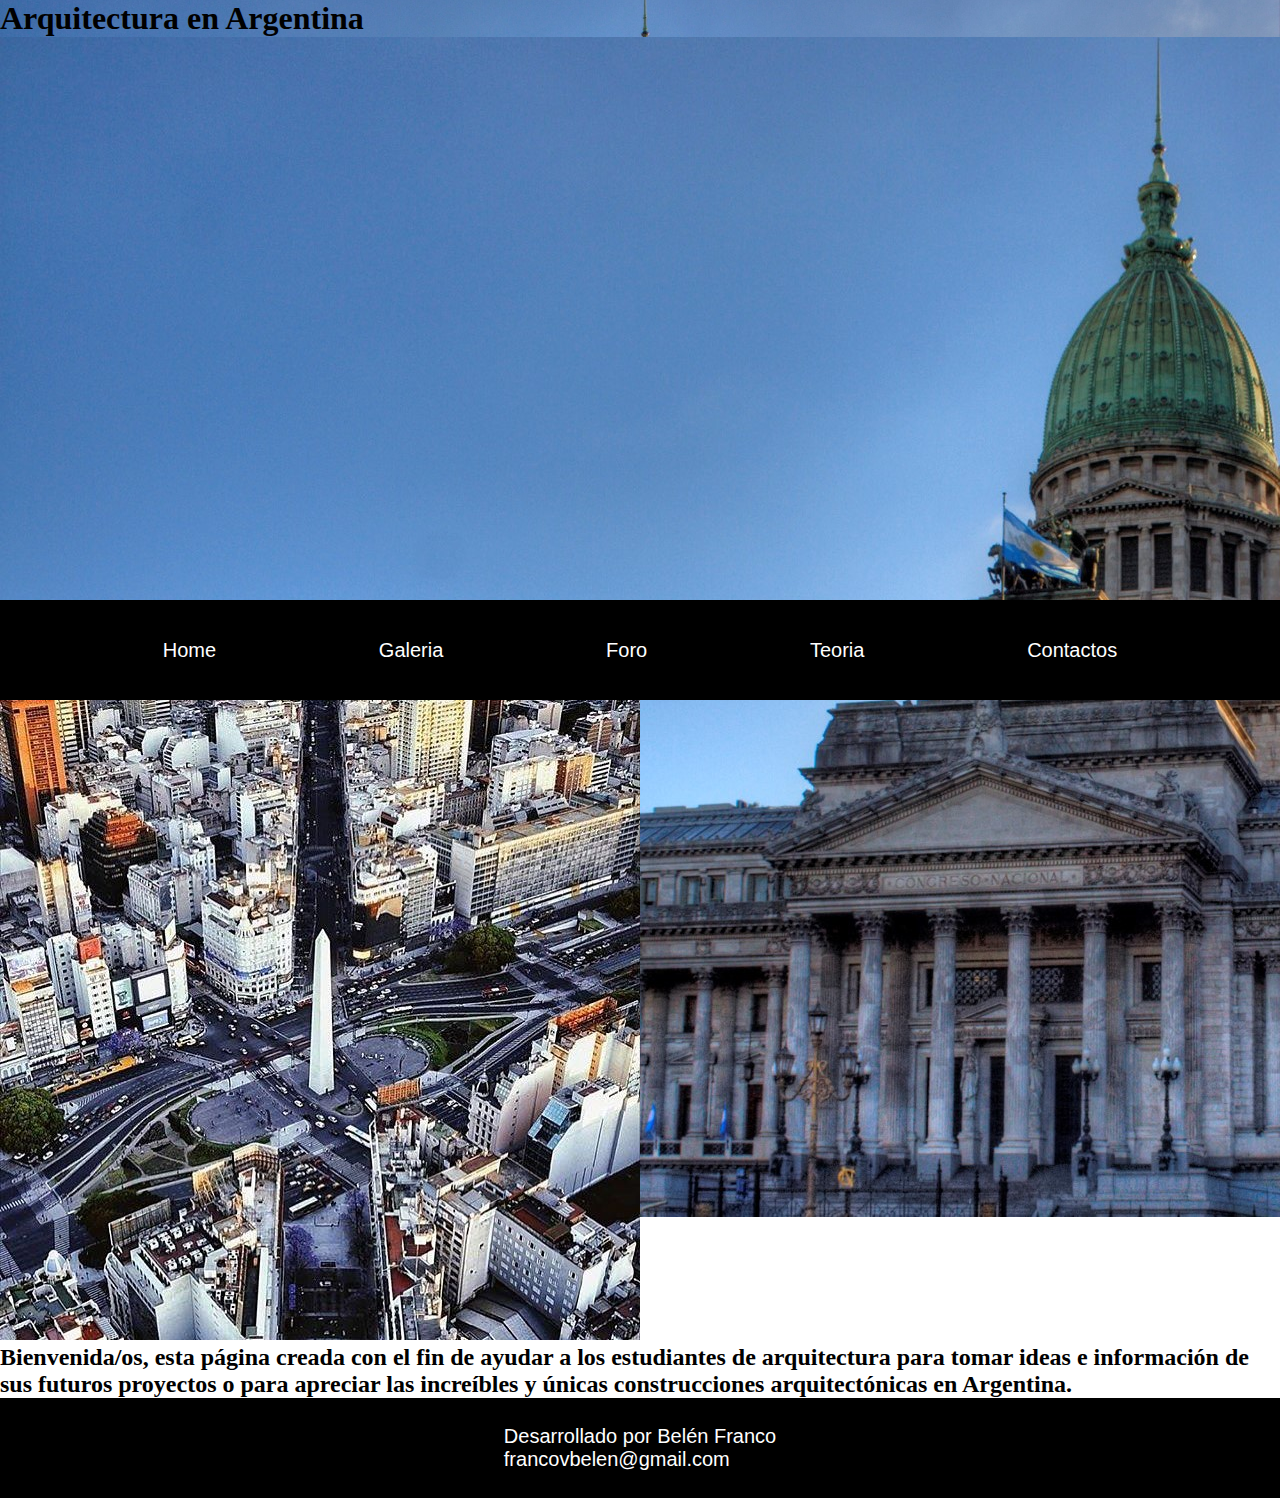
<file: index.html>
<!DOCTYPE html>
<html lang="en">
<head>
    <meta charset="UTF-8">
    <meta http-equiv="X-UA-Compatible" content="IE=edge">
    <meta name="viewport" content="width=device-width, initial-scale=1.0">
    <link rel="stylesheet" href="css/estilo.css">
    <title>AeA</title>
</head>
<body>
    <header> 
        <h1 id="Titulo">Arquitectura en Argentina</h1>
        <img id="imagen_1" src="img/imagen 1.jpg" alt="">
    </header>
    <nav>
        <ul>
            <li><a href="index.html">Home</a></li>
            <li><a href="html/Galeria.html">Galeria</a></li>
            <li><a href="html/Foro.html">Foro</a></li>
            <li><a href="html/Teoria.html">Teoria</a></li>
            <li><a href="html/Contactos.html">Contactos</a></li>
        </ul>
       
    </nav>
    <main>
        <section>
            <img src="img/imagen 2.jpg" alt="">
        </section>
        <section>
            <h2>Bienvenida/os, esta página creada con el fin de ayudar a los estudiantes de arquitectura para tomar ideas e información de sus futuros proyectos o para apreciar las increíbles y únicas construcciones arquitectónicas en Argentina.</h2>
        </section>
    </main>
    <footer>
        <section>
            <ul>
                <li>Desarrollado por Belén Franco</li>
                <li>francovbelen@gmail.com</li>
            </ul>
        </section>
    </footer>
</body>
</html>
</file>
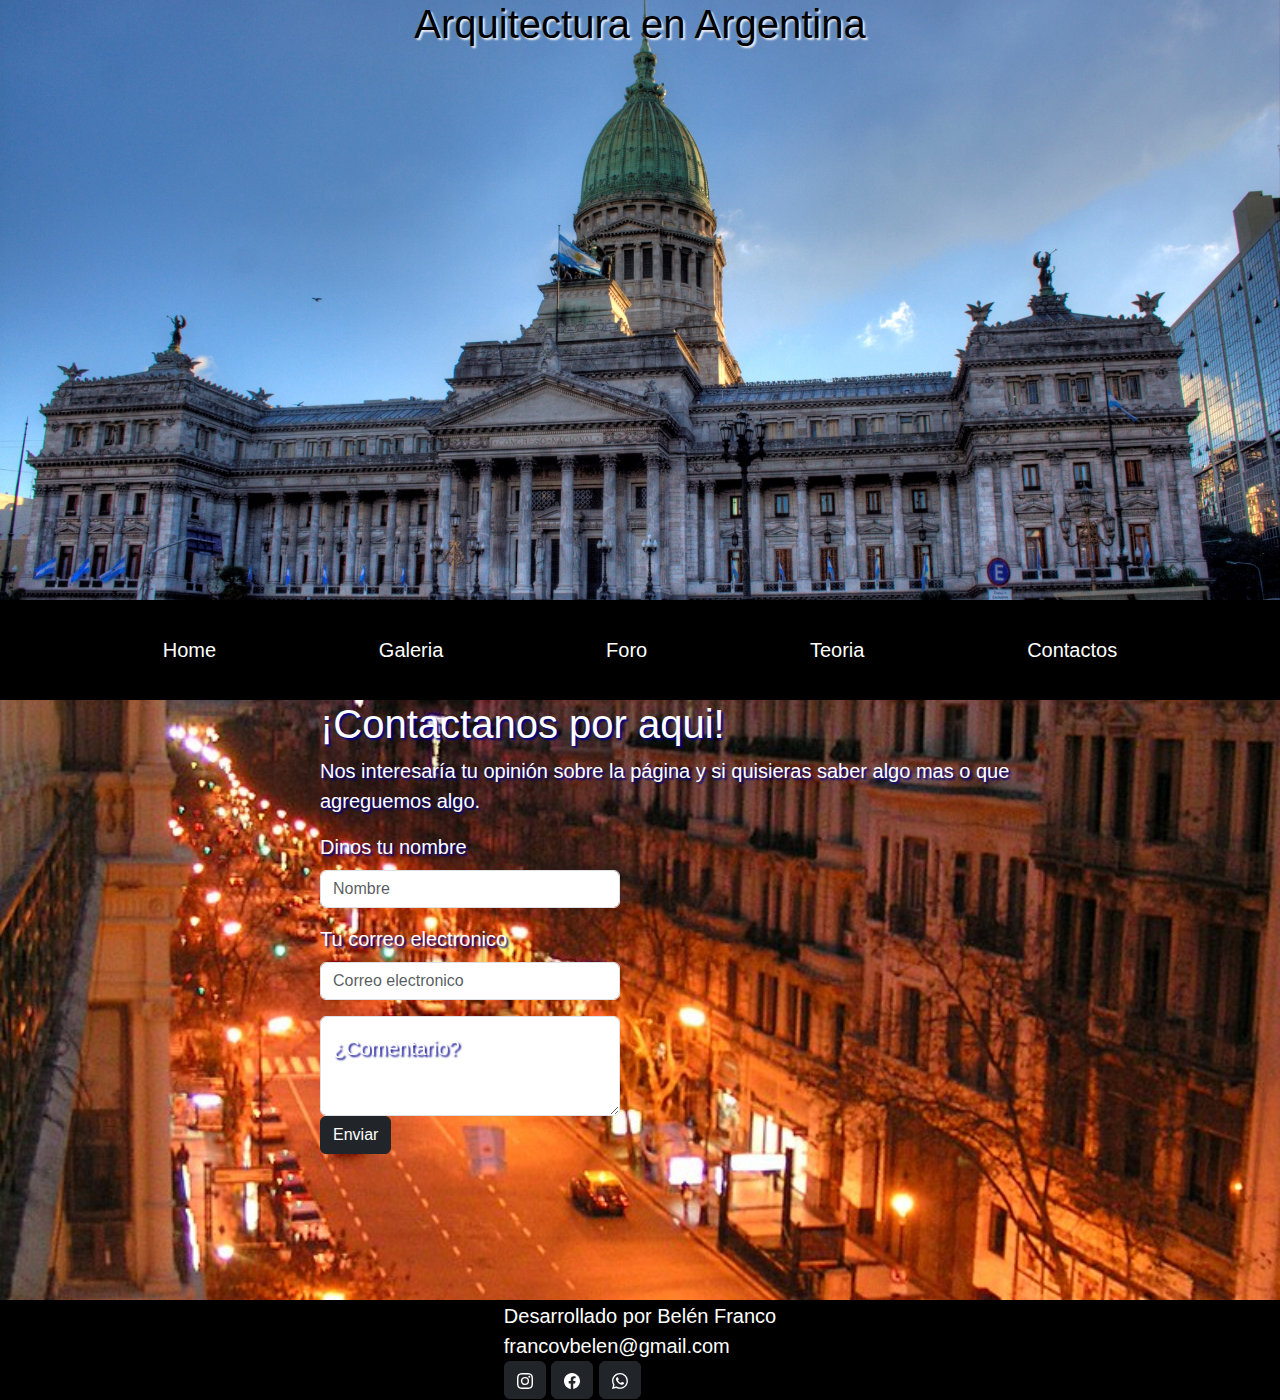
<file: html/Contactos.html>
<!DOCTYPE html>
<html lang="en">
<head>
    <meta charset="UTF-8">
    <meta http-equiv="X-UA-Compatible" content="IE=edge">
    <meta name="viewport" content="width=device-width, initial-scale=1.0">
    <link rel="stylesheet" href="https://cdn.jsdelivr.net/npm/bootstrap@5.2.3/dist/css/bootstrap.min.css">
    <link rel="stylesheet" href="../css/estilo.css">
    <title>AeA</title>
</head>
<body>
    <header> 
        <h1 id="titulo">Arquitectura en Argentina</h1>
    </header>
    <nav>
        <ul>
            <li><a href="../index.html">Home</a></li>
            <li><a href="Galeria.html">Galeria</a></li>
            <li><a href="Foro.html">Foro</a></li>
            <li><a href="Teoria.html">Teoria</a></li>
            <li><a href="Contactos.html">Contactos</a></li>
        </ul>
    </nav>
    <main id="main_contactos">
      <div id="tex_con">
        <h1 id="titulo_con">¡Contactanos por aqui!</h1>
        <p id="parrafos">Nos interesaría tu opinión sobre la página y si quisieras saber algo mas o que agreguemos algo.</p>
        <form>
          <div class="mb-3">
          <label for="exampleInputPassword1" class="form-label">Dinos tu nombre</label>
          <input type="text" class="form-control" placeholder="Nombre" aria-label="Nombre">
          </div>
            <div class="mb-3">
              <label for="exampleInputEmail1" class="form-label">Tu correo electronico</label>
              <input type="email" class="form-control" placeholder="Correo electronico" id="exampleInputEmail1" aria-describedby="emailHelp">
              <div id="emailHelp" class="form-text"></div>
            </div>
            
            <div class="form-floating">
                <textarea class="form-control" placeholder="¿Comentario?" id="floatingTextarea2" style="height: 100px"></textarea>
                <label for="floatingTextarea2">¿Comentario?</label>
              </div>
            <button type="submit" class="btn btn-dark">Enviar</button>
          </form>
        </div>
    </main>
    <footer>
      <div>
          <ul>
              <li>Desarrollado por Belén Franco</li>
              <li>francovbelen@gmail.com</li>
          </ul>
          <button class="btn btn-dark">
          <svg xmlns="http://www.w3.org/2000/svg" width="16" height="16" fill="currentColor" class="bi bi-instagram" viewBox="0 0 16 16">
              <path d="M8 0C5.829 0 5.556.01 4.703.048 3.85.088 3.269.222 2.76.42a3.917 3.917 0 0 0-1.417.923A3.927 3.927 0 0 0 .42 2.76C.222 3.268.087 3.85.048 4.7.01 5.555 0 5.827 0 8.001c0 2.172.01 2.444.048 3.297.04.852.174 1.433.372 1.942.205.526.478.972.923 1.417.444.445.89.719 1.416.923.51.198 1.09.333 1.942.372C5.555 15.99 5.827 16 8 16s2.444-.01 3.298-.048c.851-.04 1.434-.174 1.943-.372a3.916 3.916 0 0 0 1.416-.923c.445-.445.718-.891.923-1.417.197-.509.332-1.09.372-1.942C15.99 10.445 16 10.173 16 8s-.01-2.445-.048-3.299c-.04-.851-.175-1.433-.372-1.941a3.926 3.926 0 0 0-.923-1.417A3.911 3.911 0 0 0 13.24.42c-.51-.198-1.092-.333-1.943-.372C10.443.01 10.172 0 7.998 0h.003zm-.717 1.442h.718c2.136 0 2.389.007 3.232.046.78.035 1.204.166 1.486.275.373.145.64.319.92.599.28.28.453.546.598.92.11.281.24.705.275 1.485.039.843.047 1.096.047 3.231s-.008 2.389-.047 3.232c-.035.78-.166 1.203-.275 1.485a2.47 2.47 0 0 1-.599.919c-.28.28-.546.453-.92.598-.28.11-.704.24-1.485.276-.843.038-1.096.047-3.232.047s-2.39-.009-3.233-.047c-.78-.036-1.203-.166-1.485-.276a2.478 2.478 0 0 1-.92-.598 2.48 2.48 0 0 1-.6-.92c-.109-.281-.24-.705-.275-1.485-.038-.843-.046-1.096-.046-3.233 0-2.136.008-2.388.046-3.231.036-.78.166-1.204.276-1.486.145-.373.319-.64.599-.92.28-.28.546-.453.92-.598.282-.11.705-.24 1.485-.276.738-.034 1.024-.044 2.515-.045v.002zm4.988 1.328a.96.96 0 1 0 0 1.92.96.96 0 0 0 0-1.92zm-4.27 1.122a4.109 4.109 0 1 0 0 8.217 4.109 4.109 0 0 0 0-8.217zm0 1.441a2.667 2.667 0 1 1 0 5.334 2.667 2.667 0 0 1 0-5.334z"/>
            </svg>
          </button>
          <button class="btn btn-dark">
          <svg xmlns="http://www.w3.org/2000/svg" width="16" height="16" fill="currentColor" class="bi bi-facebook" viewBox="0 0 16 16">
              <path d="M16 8.049c0-4.446-3.582-8.05-8-8.05C3.58 0-.002 3.603-.002 8.05c0 4.017 2.926 7.347 6.75 7.951v-5.625h-2.03V8.05H6.75V6.275c0-2.017 1.195-3.131 3.022-3.131.876 0 1.791.157 1.791.157v1.98h-1.009c-.993 0-1.303.621-1.303 1.258v1.51h2.218l-.354 2.326H9.25V16c3.824-.604 6.75-3.934 6.75-7.951z"/>
            </svg>
          </button>
          <button class="btn btn-dark">
          <svg xmlns="http://www.w3.org/2000/svg" width="16" height="16" fill="currentColor" class="bi bi-whatsapp" viewBox="0 0 16 16">
              <path d="M13.601 2.326A7.854 7.854 0 0 0 7.994 0C3.627 0 .068 3.558.064 7.926c0 1.399.366 2.76 1.057 3.965L0 16l4.204-1.102a7.933 7.933 0 0 0 3.79.965h.004c4.368 0 7.926-3.558 7.93-7.93A7.898 7.898 0 0 0 13.6 2.326zM7.994 14.521a6.573 6.573 0 0 1-3.356-.92l-.24-.144-2.494.654.666-2.433-.156-.251a6.56 6.56 0 0 1-1.007-3.505c0-3.626 2.957-6.584 6.591-6.584a6.56 6.56 0 0 1 4.66 1.931 6.557 6.557 0 0 1 1.928 4.66c-.004 3.639-2.961 6.592-6.592 6.592zm3.615-4.934c-.197-.099-1.17-.578-1.353-.646-.182-.065-.315-.099-.445.099-.133.197-.513.646-.627.775-.114.133-.232.148-.43.05-.197-.1-.836-.308-1.592-.985-.59-.525-.985-1.175-1.103-1.372-.114-.198-.011-.304.088-.403.087-.088.197-.232.296-.346.1-.114.133-.198.198-.33.065-.134.034-.248-.015-.347-.05-.099-.445-1.076-.612-1.47-.16-.389-.323-.335-.445-.34-.114-.007-.247-.007-.38-.007a.729.729 0 0 0-.529.247c-.182.198-.691.677-.691 1.654 0 .977.71 1.916.81 2.049.098.133 1.394 2.132 3.383 2.992.47.205.84.326 1.129.418.475.152.904.129 1.246.08.38-.058 1.171-.48 1.338-.943.164-.464.164-.86.114-.943-.049-.084-.182-.133-.38-.232z"/>
            </svg>
          </button>
      </div>
      
  </footer>
    <script src="https://cdn.jsdelivr.net/npm/bootstrap@5.2.3/dist/js/bootstrap.bundle.min.js"></script>
</body>
</html>
</file>
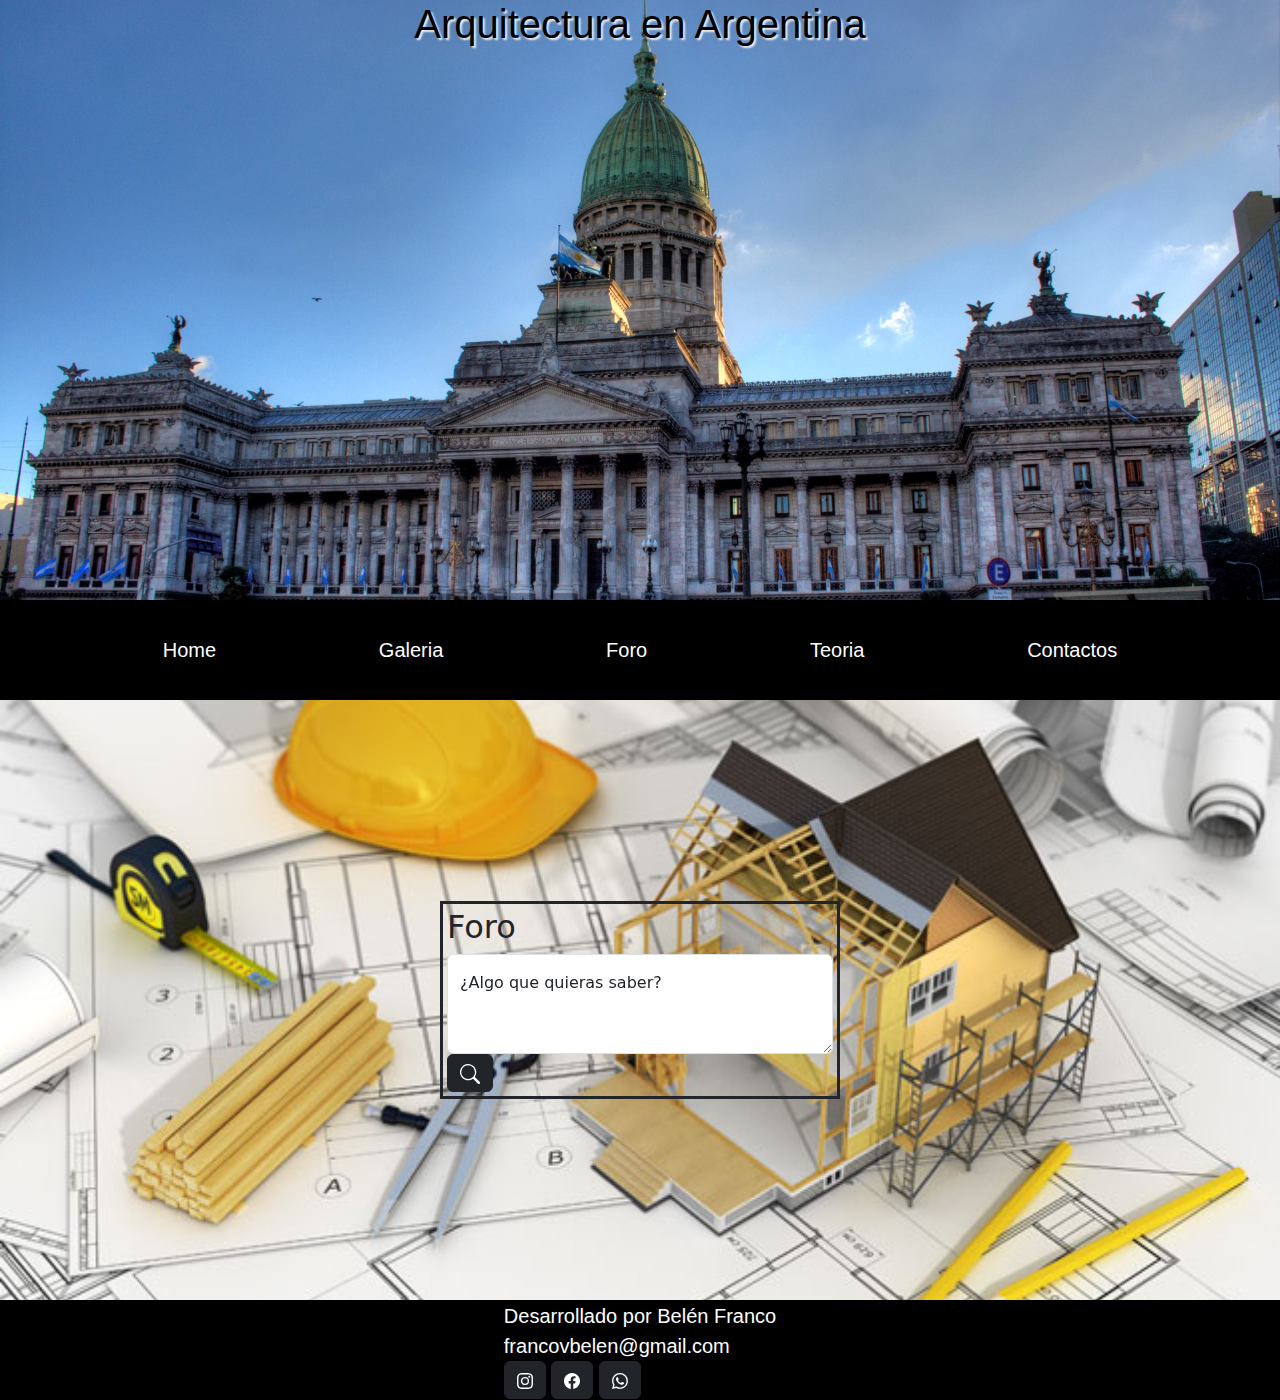
<file: html/Foro.html>
<!DOCTYPE html>
<html lang="en">
<head>
    <meta charset="UTF-8">
    <meta http-equiv="X-UA-Compatible" content="IE=edge">
    <meta name="viewport" content="width=device-width, initial-scale=1.0">
    <link rel="stylesheet" href="https://cdn.jsdelivr.net/npm/bootstrap@5.2.3/dist/css/bootstrap.min.css">
    <link rel="stylesheet" href="../css/estilo.css">
    <title>AeA</title>
</head>
<body>
    <header> 
        <h1 id="titulo">Arquitectura en Argentina</h1>
    </header>
    <nav>
        <ul>
            <li><a href="../index.html">Home</a></li>
            <li><a href="Galeria.html">Galeria</a></li>
            <li><a href="Foro.html">Foro</a></li>
            <li><a href="Teoria.html">Teoria</a></li>
            <li><a href="Contactos.html">Contactos</a></li>
        </ul>
    </nav>
    <main id="main_foro">
        <section s id="text_foro">
            <h2>Foro</h2>
            <div class="form-floating">
                <textarea class="form-control" placeholder="¿Algo que quieras saber?" id="floatingTextarea2" style="height: 100px"></textarea>
                <label for="floatingTextarea2">¿Algo que quieras saber?</label>
            </div>
            <button class="btn btn-dark">
            <svg xmlns="http://www.w3.org/2000/svg" width="20" height="20" fill="currentColor" class="bi bi-search" viewBox="0 0 16 16">
                <path d="M11.742 10.344a6.5 6.5 0 1 0-1.397 1.398h-.001c.03.04.062.078.098.115l3.85 3.85a1 1 0 0 0 1.415-1.414l-3.85-3.85a1.007 1.007 0 0 0-.115-.1zM12 6.5a5.5 5.5 0 1 1-11 0 5.5 5.5 0 0 1 11 0z"/>
              </svg>
            </button>
        </section>
    </main>
    <footer>
        <div>
            <ul>
                <li>Desarrollado por Belén Franco</li>
                <li>francovbelen@gmail.com</li>
            </ul>
            <button class="btn btn-dark">
            <svg xmlns="http://www.w3.org/2000/svg" width="16" height="16" fill="currentColor" class="bi bi-instagram" viewBox="0 0 16 16">
                <path d="M8 0C5.829 0 5.556.01 4.703.048 3.85.088 3.269.222 2.76.42a3.917 3.917 0 0 0-1.417.923A3.927 3.927 0 0 0 .42 2.76C.222 3.268.087 3.85.048 4.7.01 5.555 0 5.827 0 8.001c0 2.172.01 2.444.048 3.297.04.852.174 1.433.372 1.942.205.526.478.972.923 1.417.444.445.89.719 1.416.923.51.198 1.09.333 1.942.372C5.555 15.99 5.827 16 8 16s2.444-.01 3.298-.048c.851-.04 1.434-.174 1.943-.372a3.916 3.916 0 0 0 1.416-.923c.445-.445.718-.891.923-1.417.197-.509.332-1.09.372-1.942C15.99 10.445 16 10.173 16 8s-.01-2.445-.048-3.299c-.04-.851-.175-1.433-.372-1.941a3.926 3.926 0 0 0-.923-1.417A3.911 3.911 0 0 0 13.24.42c-.51-.198-1.092-.333-1.943-.372C10.443.01 10.172 0 7.998 0h.003zm-.717 1.442h.718c2.136 0 2.389.007 3.232.046.78.035 1.204.166 1.486.275.373.145.64.319.92.599.28.28.453.546.598.92.11.281.24.705.275 1.485.039.843.047 1.096.047 3.231s-.008 2.389-.047 3.232c-.035.78-.166 1.203-.275 1.485a2.47 2.47 0 0 1-.599.919c-.28.28-.546.453-.92.598-.28.11-.704.24-1.485.276-.843.038-1.096.047-3.232.047s-2.39-.009-3.233-.047c-.78-.036-1.203-.166-1.485-.276a2.478 2.478 0 0 1-.92-.598 2.48 2.48 0 0 1-.6-.92c-.109-.281-.24-.705-.275-1.485-.038-.843-.046-1.096-.046-3.233 0-2.136.008-2.388.046-3.231.036-.78.166-1.204.276-1.486.145-.373.319-.64.599-.92.28-.28.546-.453.92-.598.282-.11.705-.24 1.485-.276.738-.034 1.024-.044 2.515-.045v.002zm4.988 1.328a.96.96 0 1 0 0 1.92.96.96 0 0 0 0-1.92zm-4.27 1.122a4.109 4.109 0 1 0 0 8.217 4.109 4.109 0 0 0 0-8.217zm0 1.441a2.667 2.667 0 1 1 0 5.334 2.667 2.667 0 0 1 0-5.334z"/>
              </svg>
            </button>
            <button class="btn btn-dark">
            <svg xmlns="http://www.w3.org/2000/svg" width="16" height="16" fill="currentColor" class="bi bi-facebook" viewBox="0 0 16 16">
                <path d="M16 8.049c0-4.446-3.582-8.05-8-8.05C3.58 0-.002 3.603-.002 8.05c0 4.017 2.926 7.347 6.75 7.951v-5.625h-2.03V8.05H6.75V6.275c0-2.017 1.195-3.131 3.022-3.131.876 0 1.791.157 1.791.157v1.98h-1.009c-.993 0-1.303.621-1.303 1.258v1.51h2.218l-.354 2.326H9.25V16c3.824-.604 6.75-3.934 6.75-7.951z"/>
              </svg>
            </button>
            <button class="btn btn-dark">
            <svg xmlns="http://www.w3.org/2000/svg" width="16" height="16" fill="currentColor" class="bi bi-whatsapp" viewBox="0 0 16 16">
                <path d="M13.601 2.326A7.854 7.854 0 0 0 7.994 0C3.627 0 .068 3.558.064 7.926c0 1.399.366 2.76 1.057 3.965L0 16l4.204-1.102a7.933 7.933 0 0 0 3.79.965h.004c4.368 0 7.926-3.558 7.93-7.93A7.898 7.898 0 0 0 13.6 2.326zM7.994 14.521a6.573 6.573 0 0 1-3.356-.92l-.24-.144-2.494.654.666-2.433-.156-.251a6.56 6.56 0 0 1-1.007-3.505c0-3.626 2.957-6.584 6.591-6.584a6.56 6.56 0 0 1 4.66 1.931 6.557 6.557 0 0 1 1.928 4.66c-.004 3.639-2.961 6.592-6.592 6.592zm3.615-4.934c-.197-.099-1.17-.578-1.353-.646-.182-.065-.315-.099-.445.099-.133.197-.513.646-.627.775-.114.133-.232.148-.43.05-.197-.1-.836-.308-1.592-.985-.59-.525-.985-1.175-1.103-1.372-.114-.198-.011-.304.088-.403.087-.088.197-.232.296-.346.1-.114.133-.198.198-.33.065-.134.034-.248-.015-.347-.05-.099-.445-1.076-.612-1.47-.16-.389-.323-.335-.445-.34-.114-.007-.247-.007-.38-.007a.729.729 0 0 0-.529.247c-.182.198-.691.677-.691 1.654 0 .977.71 1.916.81 2.049.098.133 1.394 2.132 3.383 2.992.47.205.84.326 1.129.418.475.152.904.129 1.246.08.38-.058 1.171-.48 1.338-.943.164-.464.164-.86.114-.943-.049-.084-.182-.133-.38-.232z"/>
              </svg>
            </button>
        </div>
        
    </footer>
    <script src="https://cdn.jsdelivr.net/npm/bootstrap@5.2.3/dist/js/bootstrap.bundle.min.js"></script>
</body>
</html>
</file>
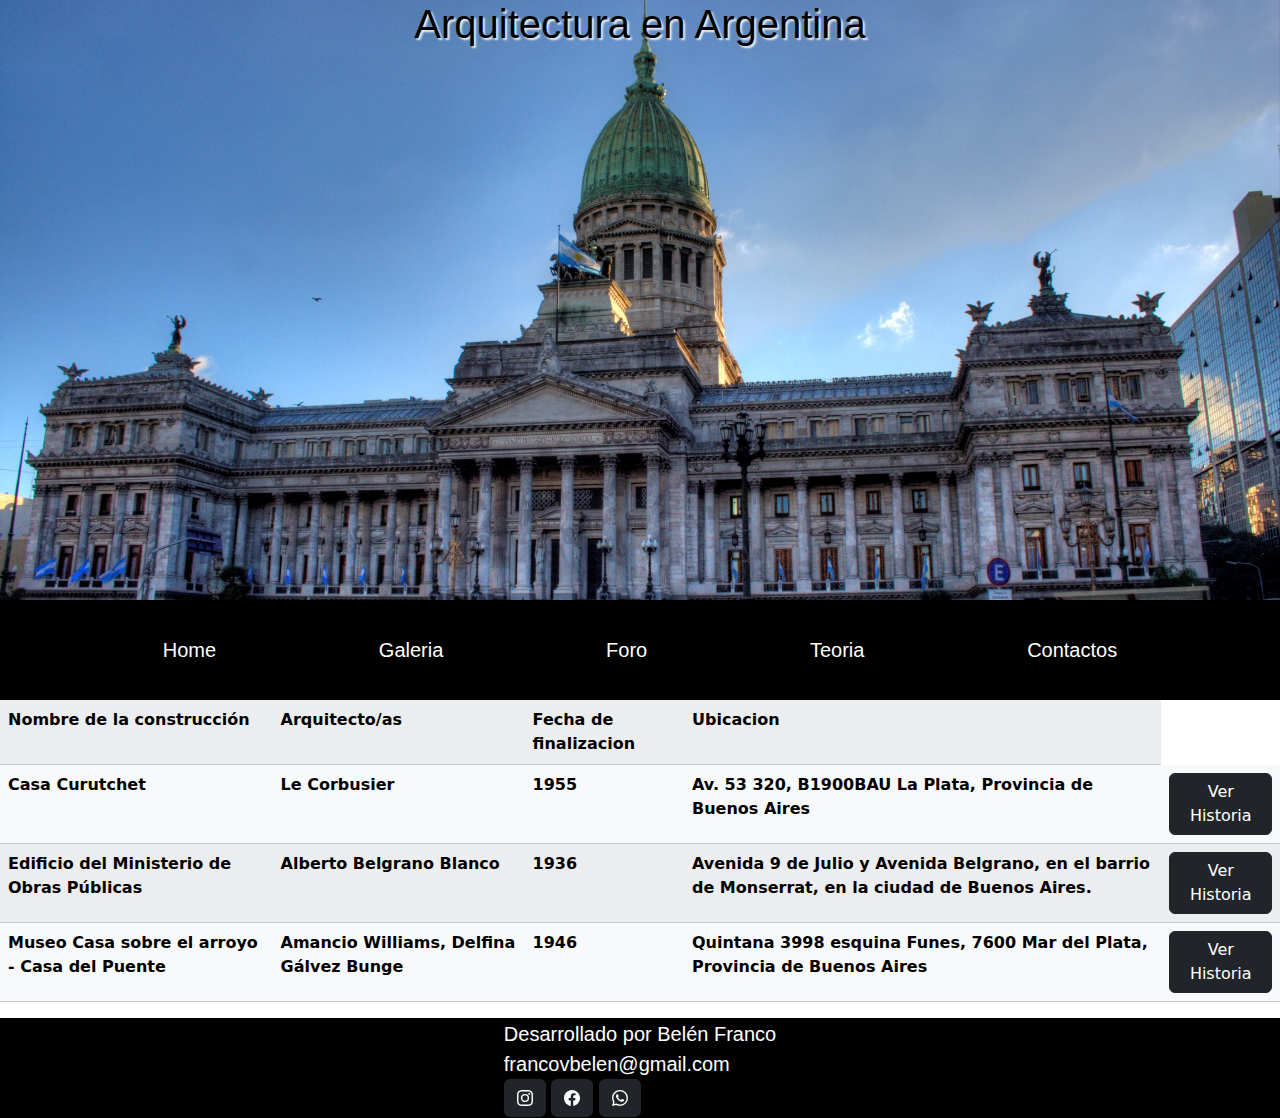
<file: html/Galeria.html>
<!DOCTYPE html>
<html lang="en">
<head>
    <meta charset="UTF-8">
    <meta http-equiv="X-UA-Compatible" content="IE=edge">
    <meta name="viewport" content="width=device-width, initial-scale=1.0">
    <link rel="stylesheet" href="https://cdn.jsdelivr.net/npm/bootstrap@5.2.3/dist/css/bootstrap.min.css">
    <link rel="stylesheet" href="../css/estilo.css">
    <title>AeA</title>
</head>
<body>
    <header> 
        <h1 id="titulo">Arquitectura en Argentina</h1>
    </header>
    <nav>
        <ul>
            <li><a href="../index.html">Home</a></li>
            <li><a href="Galeria.html">Galeria</a></li>
            <li><a href="Foro.html">Foro</a></li>
            <li><a href="Teoria.html">Teoria</a></li>
            <li><a href="Contactos.html">Contactos</a></li>
        </ul> 
    </nav>
    <main id="main_galeria">
        <section>
            <table class="table table-light table-striped table-hover">    
            <tr>
                <th>Nombre de la construcción</th>
                <th>Arquitecto/as</th>
                <th>Fecha de finalizacion</th>
                <th>Ubicacion</th>
            </tr>
            <tr>
                <th>Casa Curutchet</th>
                <th> Le Corbusier</th>
                <th>1955</th>
                <th> Av. 53 320, B1900BAU La Plata, Provincia de Buenos Aires</th>
                <th><button class="btn btn-dark">Ver Historia</button></th>
            </tr>
            <tr>
                <th>Edificio del Ministerio de Obras Públicas</th>
                <th>Alberto Belgrano Blanco</th>
                <th>1936</th>
                <th>Avenida 9 de Julio y Avenida Belgrano, en el barrio de Monserrat, en la ciudad de Buenos Aires. </th>
                <th><button class="btn btn-dark">Ver Historia</button></th></tr>

            <tr> 
                <th>Museo Casa sobre el arroyo - Casa del Puente</th>
                <th> Amancio Williams, Delfina Gálvez Bunge</th>
                <th>1946</th>
                <th>Quintana 3998 esquina Funes, 7600 Mar del Plata, Provincia de Buenos Aires</th>
                <th><button class="btn btn-dark">Ver Historia</button></th>
            </tr>
            </table>
        </section> 
    </main>
    <footer>
        <div>
            <ul>
                <li>Desarrollado por Belén Franco</li>
                <li>francovbelen@gmail.com</li>
            </ul>
            <button class="btn btn-dark">
            <svg xmlns="http://www.w3.org/2000/svg" width="16" height="16" fill="currentColor" class="bi bi-instagram" viewBox="0 0 16 16">
                <path d="M8 0C5.829 0 5.556.01 4.703.048 3.85.088 3.269.222 2.76.42a3.917 3.917 0 0 0-1.417.923A3.927 3.927 0 0 0 .42 2.76C.222 3.268.087 3.85.048 4.7.01 5.555 0 5.827 0 8.001c0 2.172.01 2.444.048 3.297.04.852.174 1.433.372 1.942.205.526.478.972.923 1.417.444.445.89.719 1.416.923.51.198 1.09.333 1.942.372C5.555 15.99 5.827 16 8 16s2.444-.01 3.298-.048c.851-.04 1.434-.174 1.943-.372a3.916 3.916 0 0 0 1.416-.923c.445-.445.718-.891.923-1.417.197-.509.332-1.09.372-1.942C15.99 10.445 16 10.173 16 8s-.01-2.445-.048-3.299c-.04-.851-.175-1.433-.372-1.941a3.926 3.926 0 0 0-.923-1.417A3.911 3.911 0 0 0 13.24.42c-.51-.198-1.092-.333-1.943-.372C10.443.01 10.172 0 7.998 0h.003zm-.717 1.442h.718c2.136 0 2.389.007 3.232.046.78.035 1.204.166 1.486.275.373.145.64.319.92.599.28.28.453.546.598.92.11.281.24.705.275 1.485.039.843.047 1.096.047 3.231s-.008 2.389-.047 3.232c-.035.78-.166 1.203-.275 1.485a2.47 2.47 0 0 1-.599.919c-.28.28-.546.453-.92.598-.28.11-.704.24-1.485.276-.843.038-1.096.047-3.232.047s-2.39-.009-3.233-.047c-.78-.036-1.203-.166-1.485-.276a2.478 2.478 0 0 1-.92-.598 2.48 2.48 0 0 1-.6-.92c-.109-.281-.24-.705-.275-1.485-.038-.843-.046-1.096-.046-3.233 0-2.136.008-2.388.046-3.231.036-.78.166-1.204.276-1.486.145-.373.319-.64.599-.92.28-.28.546-.453.92-.598.282-.11.705-.24 1.485-.276.738-.034 1.024-.044 2.515-.045v.002zm4.988 1.328a.96.96 0 1 0 0 1.92.96.96 0 0 0 0-1.92zm-4.27 1.122a4.109 4.109 0 1 0 0 8.217 4.109 4.109 0 0 0 0-8.217zm0 1.441a2.667 2.667 0 1 1 0 5.334 2.667 2.667 0 0 1 0-5.334z"/>
              </svg>
            </button>
            <button class="btn btn-dark">
            <svg xmlns="http://www.w3.org/2000/svg" width="16" height="16" fill="currentColor" class="bi bi-facebook" viewBox="0 0 16 16">
                <path d="M16 8.049c0-4.446-3.582-8.05-8-8.05C3.58 0-.002 3.603-.002 8.05c0 4.017 2.926 7.347 6.75 7.951v-5.625h-2.03V8.05H6.75V6.275c0-2.017 1.195-3.131 3.022-3.131.876 0 1.791.157 1.791.157v1.98h-1.009c-.993 0-1.303.621-1.303 1.258v1.51h2.218l-.354 2.326H9.25V16c3.824-.604 6.75-3.934 6.75-7.951z"/>
              </svg>
            </button>
            <button class="btn btn-dark">
            <svg xmlns="http://www.w3.org/2000/svg" width="16" height="16" fill="currentColor" class="bi bi-whatsapp" viewBox="0 0 16 16">
                <path d="M13.601 2.326A7.854 7.854 0 0 0 7.994 0C3.627 0 .068 3.558.064 7.926c0 1.399.366 2.76 1.057 3.965L0 16l4.204-1.102a7.933 7.933 0 0 0 3.79.965h.004c4.368 0 7.926-3.558 7.93-7.93A7.898 7.898 0 0 0 13.6 2.326zM7.994 14.521a6.573 6.573 0 0 1-3.356-.92l-.24-.144-2.494.654.666-2.433-.156-.251a6.56 6.56 0 0 1-1.007-3.505c0-3.626 2.957-6.584 6.591-6.584a6.56 6.56 0 0 1 4.66 1.931 6.557 6.557 0 0 1 1.928 4.66c-.004 3.639-2.961 6.592-6.592 6.592zm3.615-4.934c-.197-.099-1.17-.578-1.353-.646-.182-.065-.315-.099-.445.099-.133.197-.513.646-.627.775-.114.133-.232.148-.43.05-.197-.1-.836-.308-1.592-.985-.59-.525-.985-1.175-1.103-1.372-.114-.198-.011-.304.088-.403.087-.088.197-.232.296-.346.1-.114.133-.198.198-.33.065-.134.034-.248-.015-.347-.05-.099-.445-1.076-.612-1.47-.16-.389-.323-.335-.445-.34-.114-.007-.247-.007-.38-.007a.729.729 0 0 0-.529.247c-.182.198-.691.677-.691 1.654 0 .977.71 1.916.81 2.049.098.133 1.394 2.132 3.383 2.992.47.205.84.326 1.129.418.475.152.904.129 1.246.08.38-.058 1.171-.48 1.338-.943.164-.464.164-.86.114-.943-.049-.084-.182-.133-.38-.232z"/>
              </svg>
            </button>
        </div>
        
    </footer>
    <script src="https://cdn.jsdelivr.net/npm/bootstrap@5.2.3/dist/js/bootstrap.bundle.min.js"></script>
</body>
</html>
</file>
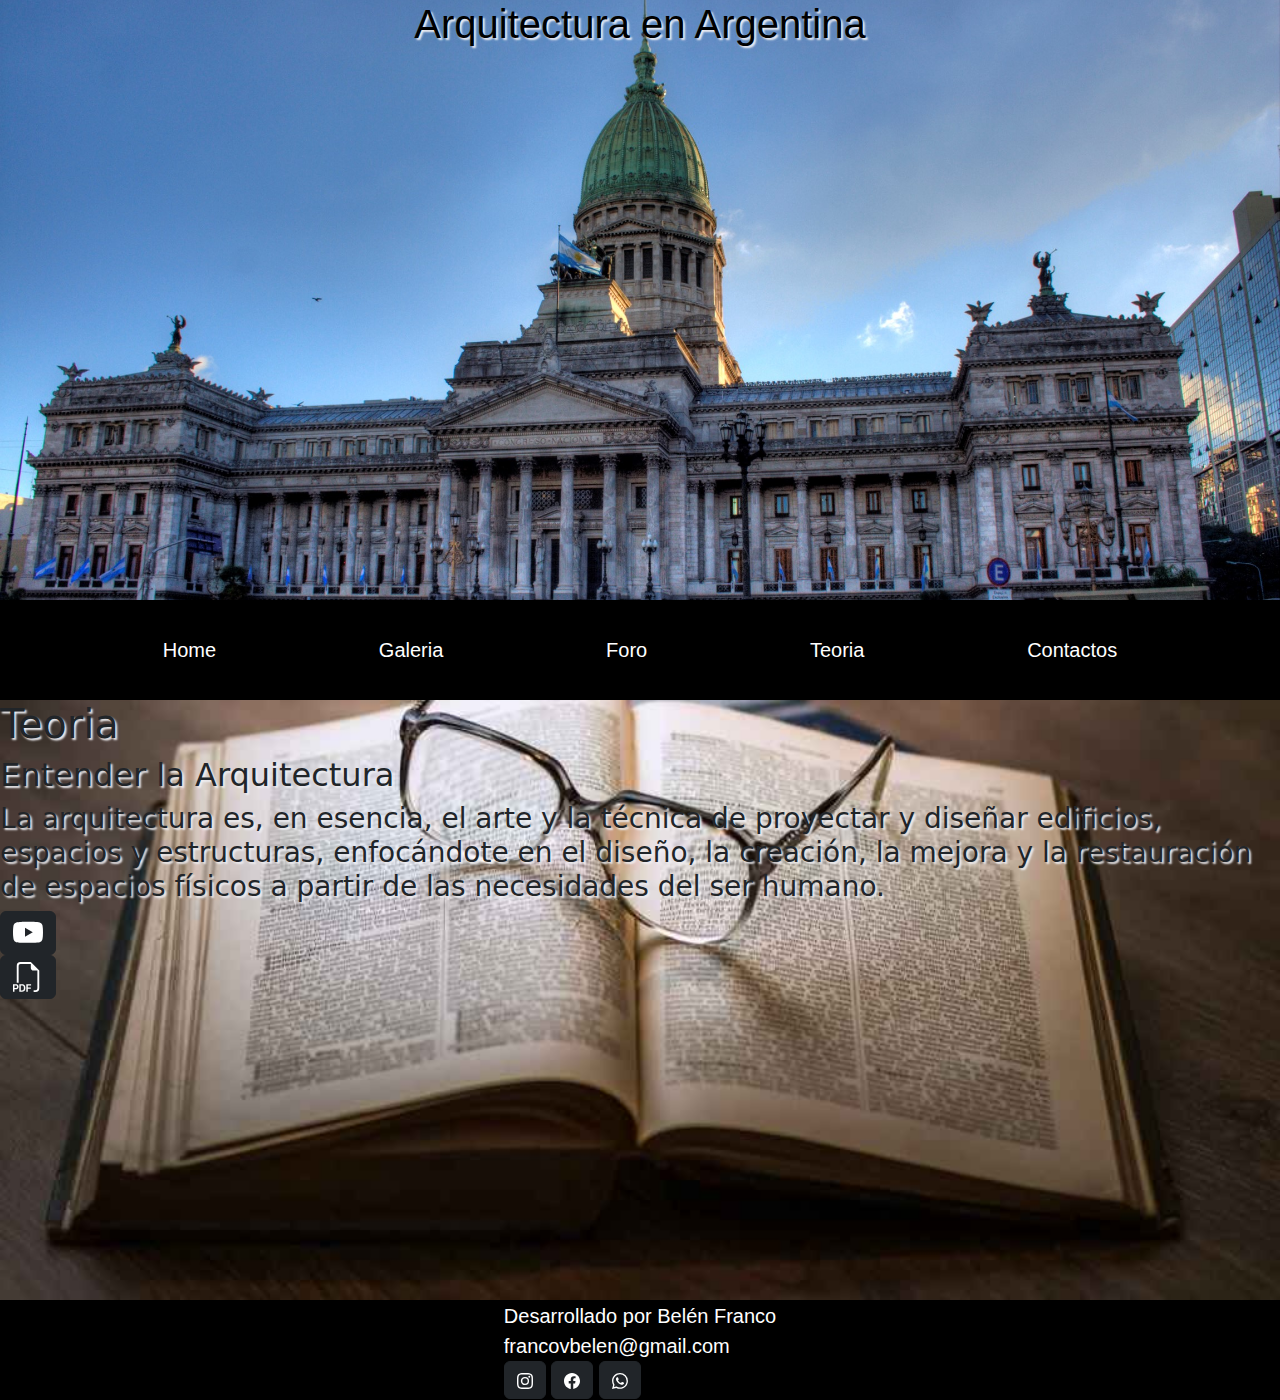
<file: html/Teoria.html>
<!DOCTYPE html>
<html lang="en">
<head>
    <meta charset="UTF-8">
    <meta http-equiv="X-UA-Compatible" content="IE=edge">
    <meta name="viewport" content="width=device-width, initial-scale=1.0">
    <link rel="stylesheet" href="https://cdn.jsdelivr.net/npm/bootstrap@5.2.3/dist/css/bootstrap.min.css">
    <link rel="stylesheet" href="../css/estilo.css">
    <title>AeA</title>
</head>
<body>
    <header> 
        <h1 id="titulo">Arquitectura en Argentina</h1>
    </header>
    <nav>
        <ul>
            <li><a href="../index.html">Home</a></li>
            <li><a href="Galeria.html">Galeria</a></li>
            <li><a href="Foro.html">Foro</a></li>
            <li><a href="Teoria.html">Teoria</a></li>
            <li><a href="Contactos.html">Contactos</a></li>
        </ul>
       
    </nav>
    <main id="main_teoria">
        <section>
            <h1>Teoria</h1>
            <h2>Entender la Arquitectura</h2>
            <h3> La arquitectura es, en esencia, el arte y la técnica de proyectar y diseñar edificios, espacios y estructuras, enfocándote en el diseño, la creación, la mejora y la restauración de espacios físicos a partir de las necesidades del ser humano.</h3>
            <a href="https://www.youtube.com/watch?v=-s0g9lFazpw&ab_channel=ARQHYS%7CDecoracion">
            <button id="youtube" class="btn btn-dark">
            <svg xmlns="http://www.w3.org/2000/svg" width="30" height="30" fill="currentColor" class="bi bi-youtube" viewBox="0 0 16 16">
            <path d="M8.051 1.999h.089c.822.003 4.987.033 6.11.335a2.01 2.01 0 0 1 1.415 1.42c.101.38.172.883.22 1.402l.01.104.022.26.008.104c.065.914.073 1.77.074 1.957v.075c-.001.194-.01 1.108-.082 2.06l-.008.105-.009.104c-.05.572-.124 1.14-.235 1.558a2.007 2.007 0 0 1-1.415 1.42c-1.16.312-5.569.334-6.18.335h-.142c-.309 0-1.587-.006-2.927-.052l-.17-.006-.087-.004-.171-.007-.171-.007c-1.11-.049-2.167-.128-2.654-.26a2.007 2.007 0 0 1-1.415-1.419c-.111-.417-.185-.986-.235-1.558L.09 9.82l-.008-.104A31.4 31.4 0 0 1 0 7.68v-.123c.002-.215.01-.958.064-1.778l.007-.103.003-.052.008-.104.022-.26.01-.104c.048-.519.119-1.023.22-1.402a2.007 2.007 0 0 1 1.415-1.42c.487-.13 1.544-.21 2.654-.26l.17-.007.172-.006.086-.003.171-.007A99.788 99.788 0 0 1 7.858 2h.193zM6.4 5.209v4.818l4.157-2.408L6.4 5.209z"/></svg>
            </button>
            </a>
        </section>
        <section>
            <a href="https://editorialgg.com/media/catalog/product/9/7/9788425217005_inside.pdf">
            <button id="youtube" class="btn btn-dark">
            <svg xmlns="http://www.w3.org/2000/svg" width="30" height="30" fill="currentColor" class="bi bi-filetype-pdf" viewBox="0 0 16 16">
            <path fill-rule="evenodd" d="M14 4.5V14a2 2 0 0 1-2 2h-1v-1h1a1 1 0 0 0 1-1V4.5h-2A1.5 1.5 0 0 1 9.5 3V1H4a1 1 0 0 0-1 1v9H2V2a2 2 0 0 1 2-2h5.5L14 4.5ZM1.6 11.85H0v3.999h.791v-1.342h.803c.287 0 .531-.057.732-.173.203-.117.358-.275.463-.474a1.42 1.42 0 0 0 .161-.677c0-.25-.053-.476-.158-.677a1.176 1.176 0 0 0-.46-.477c-.2-.12-.443-.179-.732-.179Zm.545 1.333a.795.795 0 0 1-.085.38.574.574 0 0 1-.238.241.794.794 0 0 1-.375.082H.788V12.48h.66c.218 0 .389.06.512.181.123.122.185.296.185.522Zm1.217-1.333v3.999h1.46c.401 0 .734-.08.998-.237a1.45 1.45 0 0 0 .595-.689c.13-.3.196-.662.196-1.084 0-.42-.065-.778-.196-1.075a1.426 1.426 0 0 0-.589-.68c-.264-.156-.599-.234-1.005-.234H3.362Zm.791.645h.563c.248 0 .45.05.609.152a.89.89 0 0 1 .354.454c.079.201.118.452.118.753a2.3 2.3 0 0 1-.068.592 1.14 1.14 0 0 1-.196.422.8.8 0 0 1-.334.252 1.298 1.298 0 0 1-.483.082h-.563v-2.707Zm3.743 1.763v1.591h-.79V11.85h2.548v.653H7.896v1.117h1.606v.638H7.896Z"/>
            </svg></button>
            </a>
        </section>
    </main>
    <footer>
        <div>
            <ul>
                <li>Desarrollado por Belén Franco</li>
                <li>francovbelen@gmail.com</li>
            </ul>
            <button class="btn btn-dark">
            <svg xmlns="http://www.w3.org/2000/svg" width="16" height="16" fill="currentColor" class="bi bi-instagram" viewBox="0 0 16 16">
                <path d="M8 0C5.829 0 5.556.01 4.703.048 3.85.088 3.269.222 2.76.42a3.917 3.917 0 0 0-1.417.923A3.927 3.927 0 0 0 .42 2.76C.222 3.268.087 3.85.048 4.7.01 5.555 0 5.827 0 8.001c0 2.172.01 2.444.048 3.297.04.852.174 1.433.372 1.942.205.526.478.972.923 1.417.444.445.89.719 1.416.923.51.198 1.09.333 1.942.372C5.555 15.99 5.827 16 8 16s2.444-.01 3.298-.048c.851-.04 1.434-.174 1.943-.372a3.916 3.916 0 0 0 1.416-.923c.445-.445.718-.891.923-1.417.197-.509.332-1.09.372-1.942C15.99 10.445 16 10.173 16 8s-.01-2.445-.048-3.299c-.04-.851-.175-1.433-.372-1.941a3.926 3.926 0 0 0-.923-1.417A3.911 3.911 0 0 0 13.24.42c-.51-.198-1.092-.333-1.943-.372C10.443.01 10.172 0 7.998 0h.003zm-.717 1.442h.718c2.136 0 2.389.007 3.232.046.78.035 1.204.166 1.486.275.373.145.64.319.92.599.28.28.453.546.598.92.11.281.24.705.275 1.485.039.843.047 1.096.047 3.231s-.008 2.389-.047 3.232c-.035.78-.166 1.203-.275 1.485a2.47 2.47 0 0 1-.599.919c-.28.28-.546.453-.92.598-.28.11-.704.24-1.485.276-.843.038-1.096.047-3.232.047s-2.39-.009-3.233-.047c-.78-.036-1.203-.166-1.485-.276a2.478 2.478 0 0 1-.92-.598 2.48 2.48 0 0 1-.6-.92c-.109-.281-.24-.705-.275-1.485-.038-.843-.046-1.096-.046-3.233 0-2.136.008-2.388.046-3.231.036-.78.166-1.204.276-1.486.145-.373.319-.64.599-.92.28-.28.546-.453.92-.598.282-.11.705-.24 1.485-.276.738-.034 1.024-.044 2.515-.045v.002zm4.988 1.328a.96.96 0 1 0 0 1.92.96.96 0 0 0 0-1.92zm-4.27 1.122a4.109 4.109 0 1 0 0 8.217 4.109 4.109 0 0 0 0-8.217zm0 1.441a2.667 2.667 0 1 1 0 5.334 2.667 2.667 0 0 1 0-5.334z"/>
              </svg>
            </button>
            <button class="btn btn-dark">
            <svg xmlns="http://www.w3.org/2000/svg" width="16" height="16" fill="currentColor" class="bi bi-facebook" viewBox="0 0 16 16">
                <path d="M16 8.049c0-4.446-3.582-8.05-8-8.05C3.58 0-.002 3.603-.002 8.05c0 4.017 2.926 7.347 6.75 7.951v-5.625h-2.03V8.05H6.75V6.275c0-2.017 1.195-3.131 3.022-3.131.876 0 1.791.157 1.791.157v1.98h-1.009c-.993 0-1.303.621-1.303 1.258v1.51h2.218l-.354 2.326H9.25V16c3.824-.604 6.75-3.934 6.75-7.951z"/>
              </svg>
            </button>
            <button class="btn btn-dark">
            <svg xmlns="http://www.w3.org/2000/svg" width="16" height="16" fill="currentColor" class="bi bi-whatsapp" viewBox="0 0 16 16">
                <path d="M13.601 2.326A7.854 7.854 0 0 0 7.994 0C3.627 0 .068 3.558.064 7.926c0 1.399.366 2.76 1.057 3.965L0 16l4.204-1.102a7.933 7.933 0 0 0 3.79.965h.004c4.368 0 7.926-3.558 7.93-7.93A7.898 7.898 0 0 0 13.6 2.326zM7.994 14.521a6.573 6.573 0 0 1-3.356-.92l-.24-.144-2.494.654.666-2.433-.156-.251a6.56 6.56 0 0 1-1.007-3.505c0-3.626 2.957-6.584 6.591-6.584a6.56 6.56 0 0 1 4.66 1.931 6.557 6.557 0 0 1 1.928 4.66c-.004 3.639-2.961 6.592-6.592 6.592zm3.615-4.934c-.197-.099-1.17-.578-1.353-.646-.182-.065-.315-.099-.445.099-.133.197-.513.646-.627.775-.114.133-.232.148-.43.05-.197-.1-.836-.308-1.592-.985-.59-.525-.985-1.175-1.103-1.372-.114-.198-.011-.304.088-.403.087-.088.197-.232.296-.346.1-.114.133-.198.198-.33.065-.134.034-.248-.015-.347-.05-.099-.445-1.076-.612-1.47-.16-.389-.323-.335-.445-.34-.114-.007-.247-.007-.38-.007a.729.729 0 0 0-.529.247c-.182.198-.691.677-.691 1.654 0 .977.71 1.916.81 2.049.098.133 1.394 2.132 3.383 2.992.47.205.84.326 1.129.418.475.152.904.129 1.246.08.38-.058 1.171-.48 1.338-.943.164-.464.164-.86.114-.943-.049-.084-.182-.133-.38-.232z"/>
              </svg>
            </button>
        </div>
        
    </footer>
    <script src="https://cdn.jsdelivr.net/npm/bootstrap@5.2.3/dist/js/bootstrap.bundle.min.js"></script>
</body>
</html>
</file>
<file: css/estilo.css>
* {
  padding: 0;
  margin: 0;
  text-decoration: none;
  list-style: none;
  box-sizing: border-box; }

header {
  background-image: url("../img/imagen 1.jpg");
  width: 100%;
  height: 600px;
  background-repeat: no-repeat;
  background-size: cover;
  background-position: center; }

#titulo {
  color: black;
  text-align: center;
  font-family: Verdana, Geneva, Tahoma, sans-serif;
  font-size: 40px;
  text-shadow: 2px 2px 2px #efeff3; }

nav {
  background-color: black;
  display: flex;
  justify-content: space-evenly;
  height: 100px;
  align-items: center;
  text-decoration: none;
  position: sticky;
  top: 0px; }

a {
  color: white;
  text-decoration: none;
  font-size: 20px;
  font-family: Verdana, Geneva, Tahoma, sans-serif;
  font-weight: 100;
  font-style: normal; }

ul {
  text-decoration: none;
  display: contents;
  list-style: none; }

form {
  width: 300px;
  box-sizing: border-box; }

#main_home {
  background-image: url("../img/imagen 2.jpg");
  height: 600px;
  width: 100%;
  background-repeat: no-repeat;
  background-size: cover;
  background-position: center;
  display: grid;
  grid-template-columns: 25% 60% 20%;
  grid-template-rows: 200px 200px 200px;
  grid-template-areas: "a1 a2 a3" "a1 a2 a3" "a1 a2 a3"; }

#text_home {
  grid-area: a1;
  text-shadow: 6px 6px 6px black;
  color: black;
  background-color: #8385d5;
  font-family: 'Niconne', cursive;
  padding-left: 8px; }

#main_contactos {
  background-image: url("../img/imagen 5.jpg");
  width: 100%;
  background-repeat: no-repeat;
  background-size: cover;
  background-position: center;
  display: grid;
  grid-template-columns: 25% 60% 20%;
  grid-template-rows: 200px 200px 200px;
  grid-template-areas: "a1 a2 a3" "a4 a2 a7" "a5 a2 a9";
  align-self: center;
  justify-self: center; }

#tex_con {
  color: white;
  text-decoration: none;
  font-size: 20px;
  font-family: 'Rubik Mono One', sans-serif;
  text-shadow: 2px 2px 2px darkblue;
  grid-area: a2; }

#texto_1 {
  grid-area: a2; }

#texto_2 {
  grid-area: a2; }

#texto_3 {
  grid-area: a2; }

#main_foro {
  background-image: url("../img/imagen 3.jpg");
  height: 600px;
  width: 100%;
  background-repeat: no-repeat;
  background-size: cover;
  background-position: center;
  display: flex;
  align-items: center;
  justify-content: center; }

#text_foro {
  border-style: solid;
  width: 400px;
  padding: 4px; }

#main_galeria {
  background-color: white;
  width: 100%; }

#main_teoria {
  background-image: url("../img/imagen 6.jpg");
  height: 600px;
  width: 100%;
  background-repeat: no-repeat;
  background-size: cover;
  background-position: center;
  text-shadow: 2px 2px 2px #efeff3; }

#youtube:hover {
  color: red; }

footer {
  display: flex;
  height: 100px;
  background-color: black;
  text-decoration: none;
  font-size: 20px;
  font-family: Verdana, Geneva, Tahoma, sans-serif;
  color: white;
  justify-content: space-evenly;
  align-items: center; }
</file>
